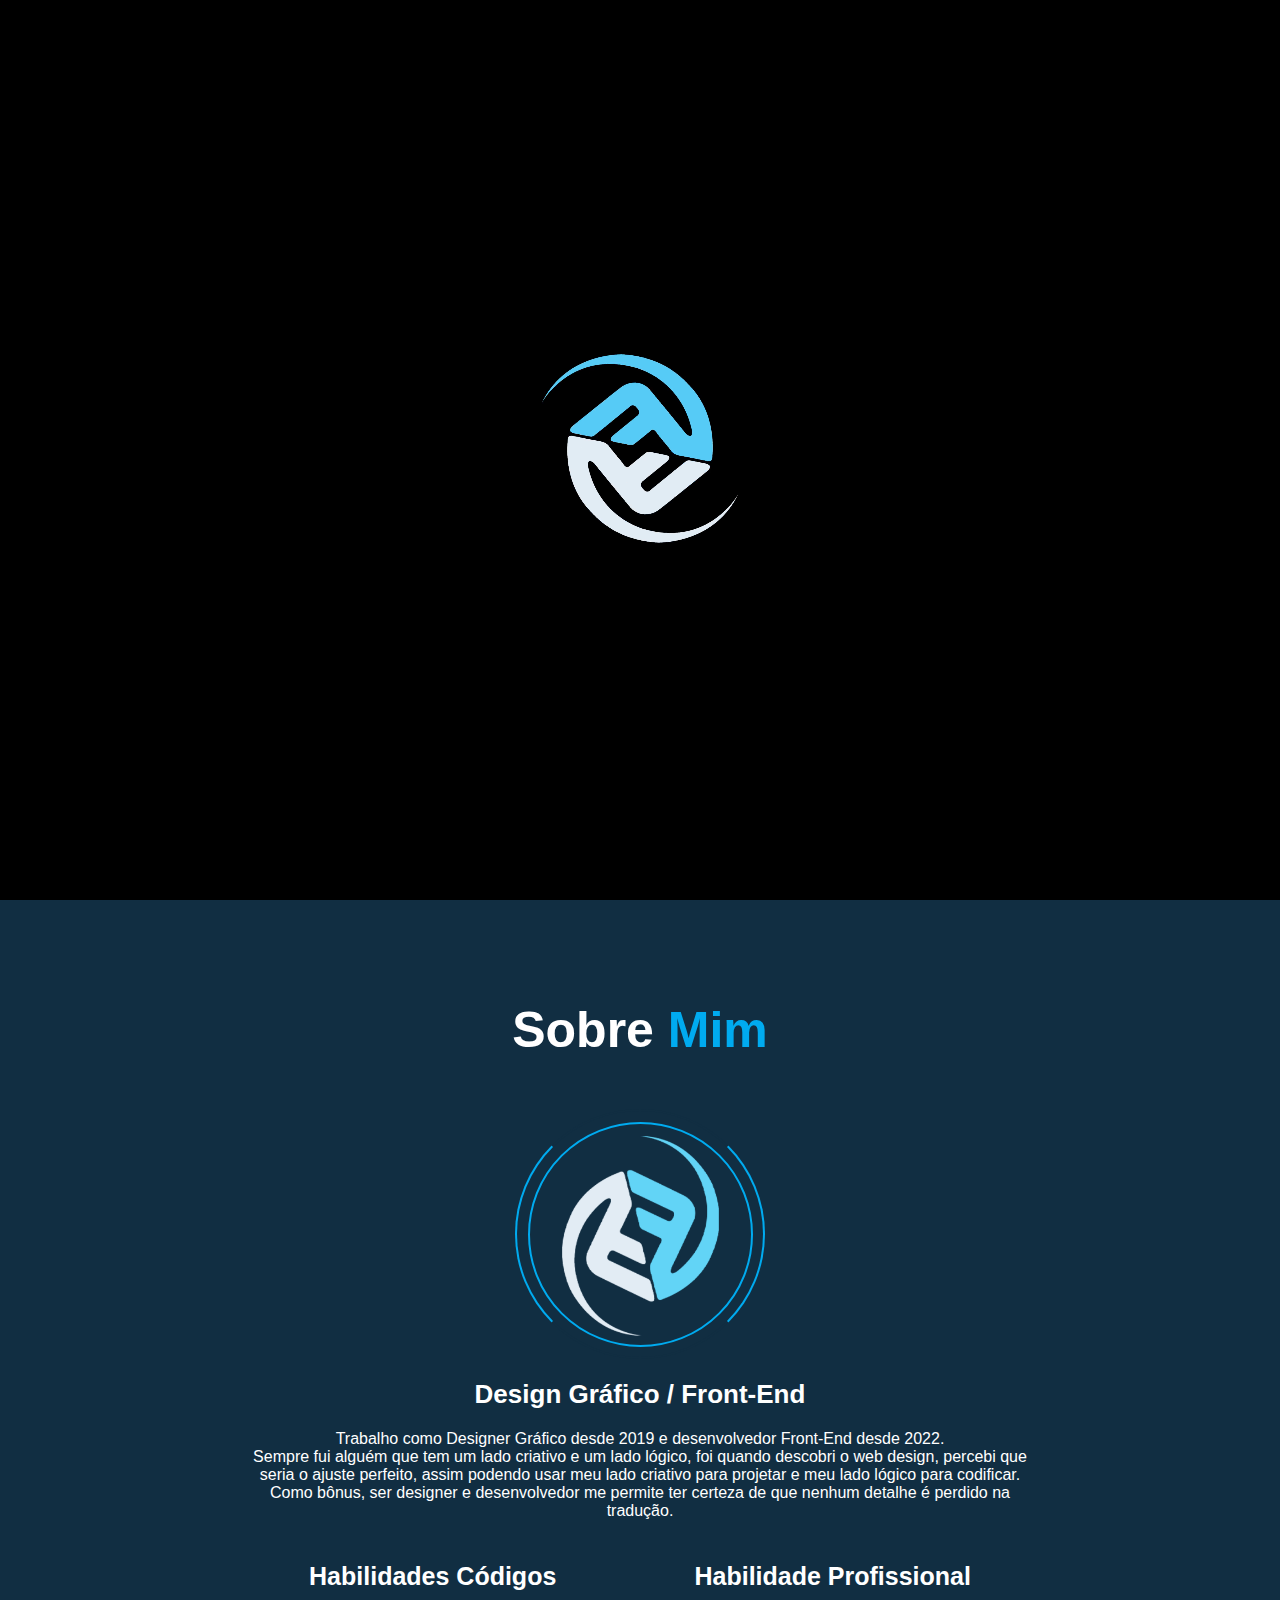
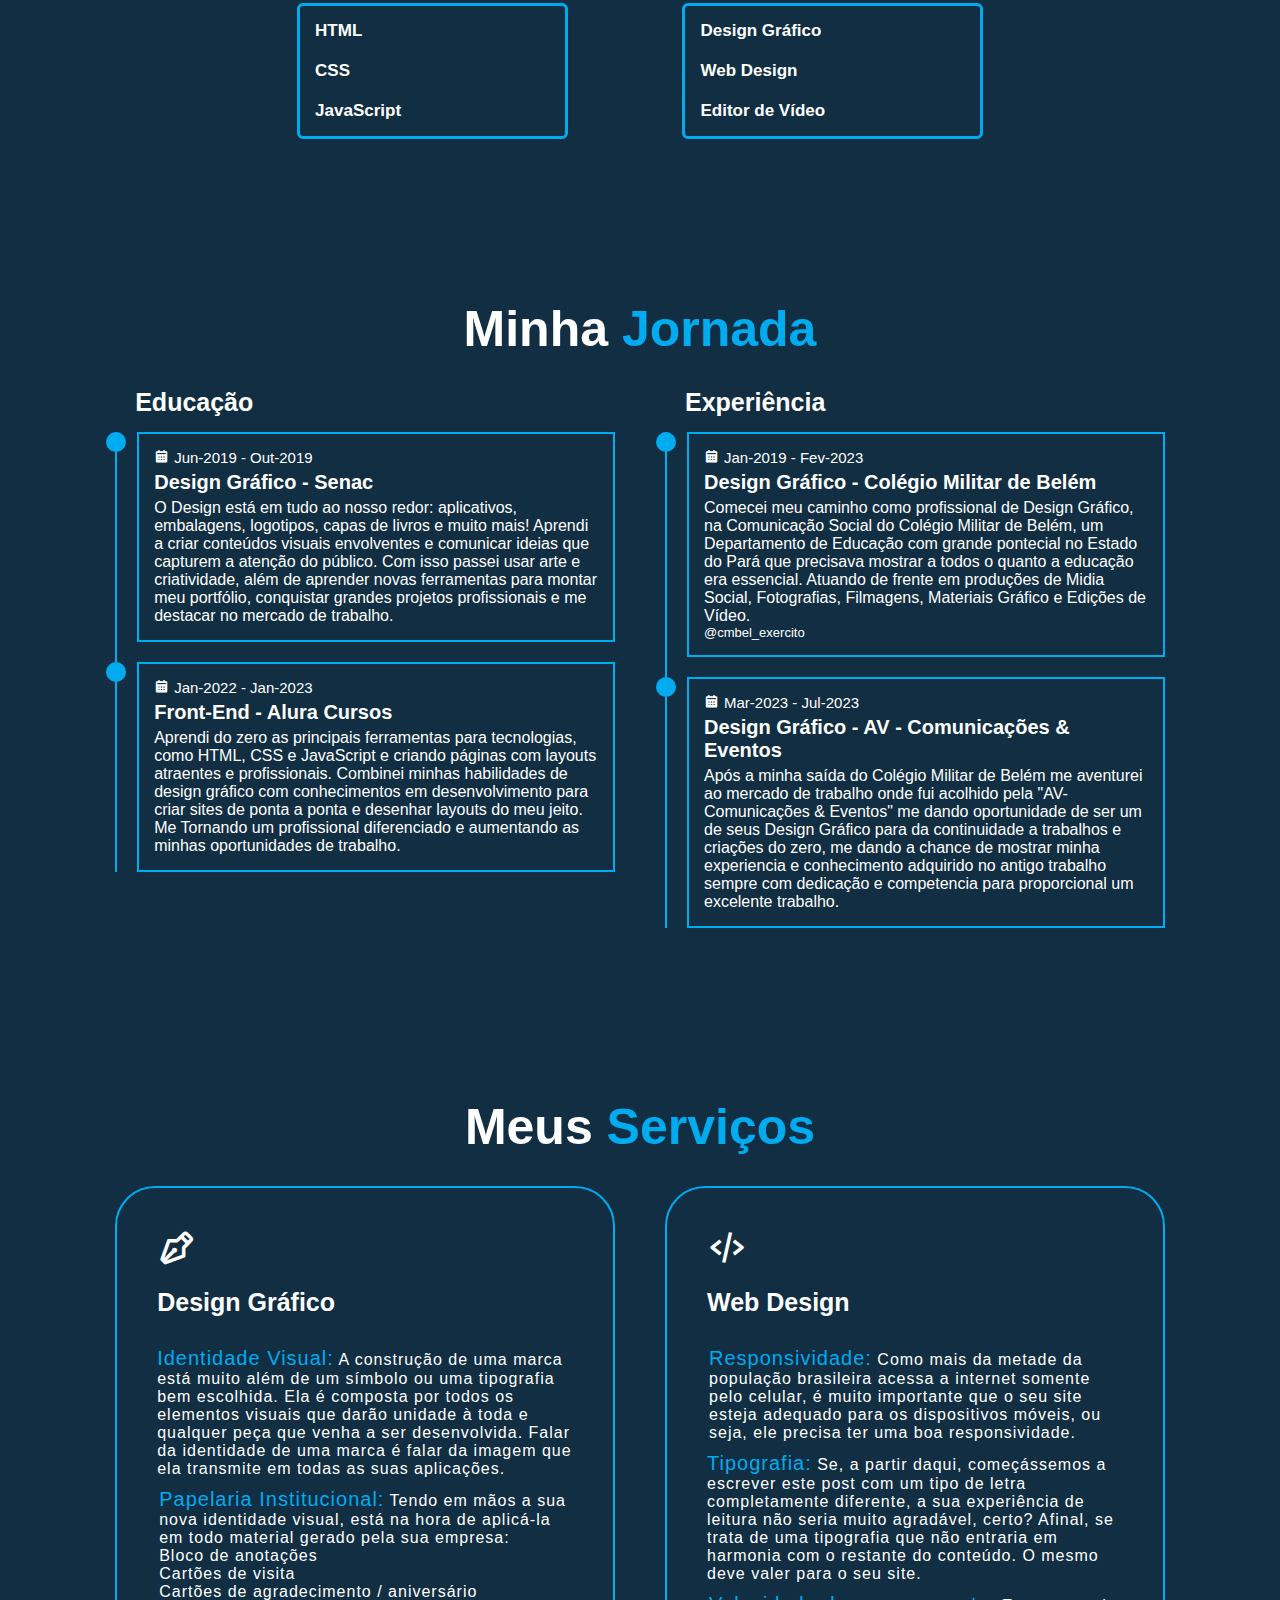
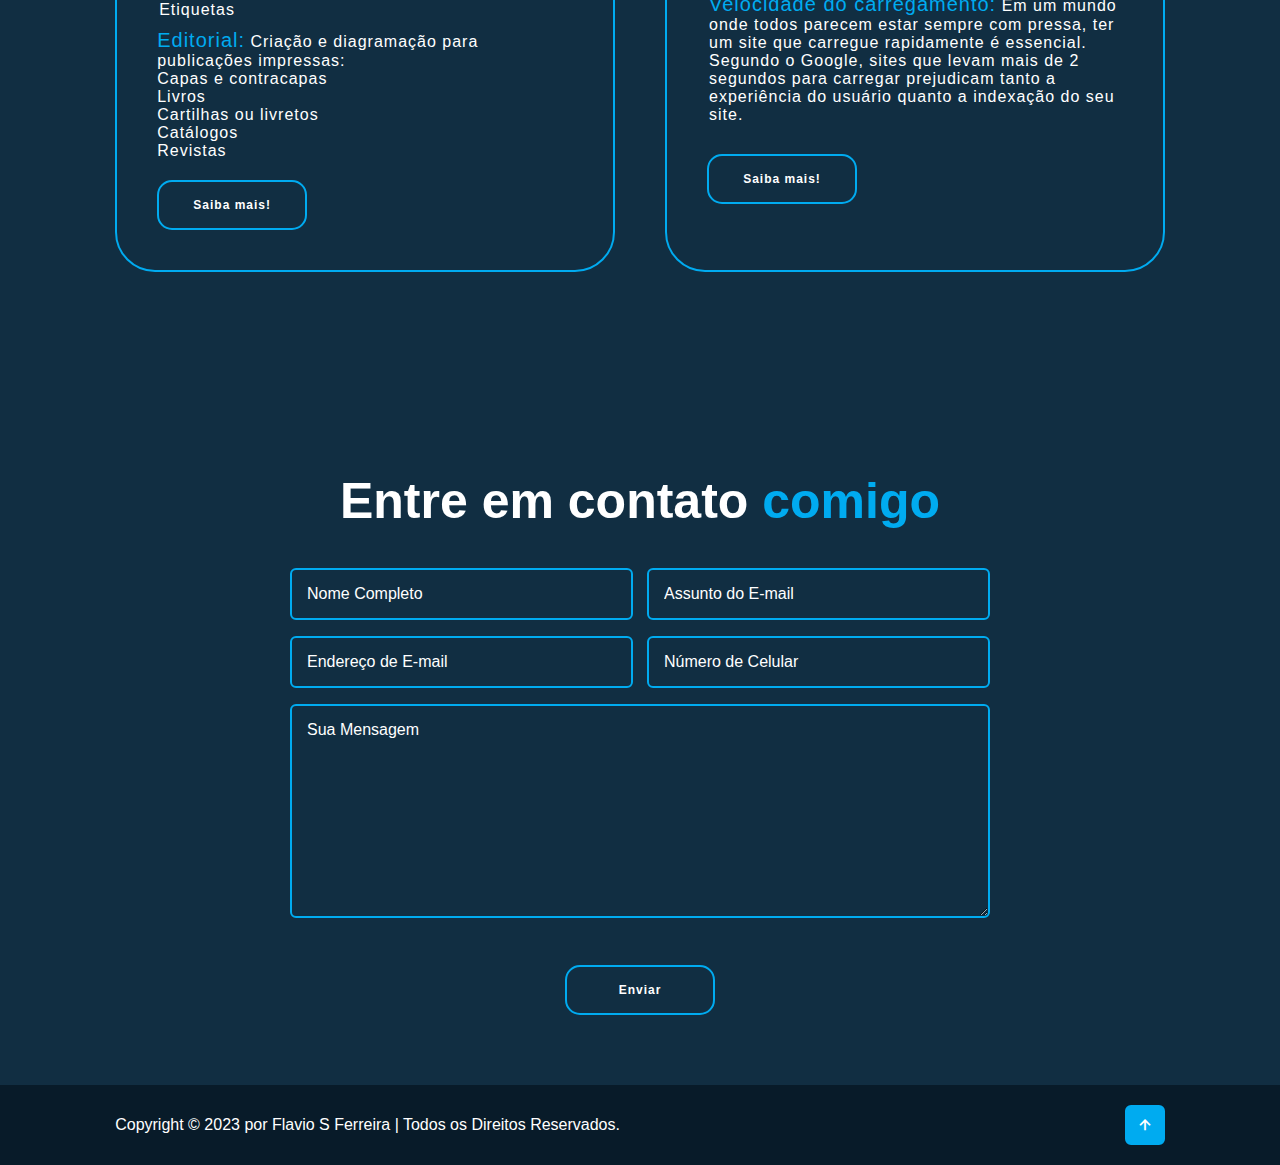
<file: index.html>
<!DOCTYPE html>
<html lang="en">

<head>
    <meta charset="UTF-8">
    <meta http-equiv="X-UA-Compatible" content="IE=edge">
    <meta name="viewport" content="width=device-width, initial-scale=1.0">
    <title>Flavio S Ferreira - Portfólio</title>

    <!-- style css -->
    <link rel="stylesheet" href="./style.css">

    <!-- box icons -->
    <link href='https://unpkg.com/boxicons@2.1.4/css/boxicons.min.css' rel='stylesheet'>

    <!-- icon pagina -->
    <link rel="apple-touch-icon" sizes="180x180" href="/apple-touch-icon.png">
    <link rel="icon" type="image/png" sizes="32x32" href="/favicon-32x32.png">
    <link rel="icon" type="image/png" sizes="16x16" href="/favicon-16x16.png">
    <link rel="manifest" href="site.webmanifest">

</head>

<body>

    <!-- Preloader -->

    <div id="preloader">
        <div class="inner">
            <video src="./video/animação-logo.mp4" autoplay muted></video>
        </div>
    </div>

    <!-- header design -->

    <header class="header" id="header">
        <a href="#"><img src="./images/logo.png" alt="" class="logo"></a>

        <div class="bx bx-menu" id="menu-icon"></div>

        <nav class="navbar">
            <a href="#home" class="active">Home</a>
            <a href="#sobre">Sobre</a>
            <a href="#educacion">Jornada</a>
            <a href="#services">Serviços</a>
            <a href="#contact">Contatos</a>
        </nav>
    </header>

    <!-- home section design -->

    <section class="home" id="home">
        <div class="home-content">
            <h1><span>Flavio </span>S Ferreira</h1>
            <div class="text-animate">
                <h3>Eu sou Design Gráfico<br>Front-End</h3>
            </div>

            <div class="btn-box">
                <a href="https://api.whatsapp.com/send?phone=5591984764993&text=Ol%C3%A1,%20vim%20conversar%20e%20saber%20mais%20sobre%20seu%20trabalho,%20vim%20atrav%C3%A9s%20de%20seu%20portf%C3%B3lio." target="_blank" class="btn">Vamos conversar?</a>
            </div>
        </div>
        <div class="home-sci">
            <a href="https://www.facebook.com/Flaviofjk" target="_blank"><i class='bx bxl-facebook'></i></a>
            <a href="https://www.instagram.com/_flaviosferreira_/" target="_blank"><i class='bx bxl-instagram' ></i></a>
            <a href="https://www.linkedin.com/in/flavio-ferreira-44081a260/" target="_blank"><i class='bx bxl-linkedin' ></i></a>
        </div>
    </section>

    <!-- sobre section design -->  
    <section class="sobre" id="sobre">
        <h2 class="heading">Sobre <span> Mim</span></h2>

        <div class="sobre-img">
            <img src="./images/sobre mim.png" alt="">
            <span class="circle-spin"></span>
        </div>

        <div class="sobre-content">
            <h3>Design Gráfico / Front-End</h3>
            <p>Trabalho como Designer Gráfico desde 2019 e desenvolvedor Front-End desde 2022.
                <br>Sempre fui alguém que tem um lado criativo e um lado lógico, foi quando descobri o web design, percebi que seria o ajuste perfeito, assim podendo usar meu lado criativo para projetar e meu lado lógico para codificar. Como bônus, ser designer e desenvolvedor me permite ter certeza de que nenhum detalhe é perdido na tradução.
            </p>
        
         <div class="skills-row">
            <div class="skills-column">
                <h3 class="title">Habilidades Códigos</h3>
            <div class="skills-box">
                <div class="skills-content">
                    <div class="progress">
                        <h3>HTML</h3>
                    </div>
                    <div class="progress">
                        <h3>CSS</h3>
                    </div>
                    <div class="progress">
                        <h3>JavaScript</h3>
                    </div>
                </div>
            </div>
            </div>
            
            <div class="skills-column">
                <h3 class="title">Habilidade Profissional</h3>
            <div class="skills-box">
                <div class="skills-content">
                    <div class="progress">
                        <h3>Design Gráfico </h3>
                    </div>

                    <div class="progress">
                        <h3>Web Design</h3>
                    </div>

                    <div class="progress">
                        <h3>Editor de Vídeo</h3>
                    </div>
                </div>
            </div>
            </div>
        </div>
        </div>
    </section>


    <!-- educação section design -->

    <section class="educacion" id="educacion">
        <h2 class="heading">Minha <span>Jornada</span></h2>

        <div class="educacion-row">

            <div class="educacion-column">
                <h3 class="title">Educação</h3>
                <div class="educacion-box">
                    <div class="educacion-content">
                        <div class="content">
                            <div class="yeah"><i class='bx bxs-calendar' ></i>Jun-2019 - Out-2019</div>
                            <h3>Design Gráfico - Senac</h3>
                            <p>O Design está em tudo ao nosso redor: aplicativos, embalagens, logotipos, capas de livros e muito mais! Aprendi a criar conteúdos visuais envolventes e comunicar ideias que capturem a atenção do público. Com isso passei usar arte e criatividade, além de aprender novas ferramentas para montar meu portfólio, conquistar grandes projetos profissionais e me destacar no mercado de trabalho.</p>
                        </div>
                    </div>

                    <div class="educacion-content">
                        <div class="content">
                            <div class="yeah"><i class='bx bxs-calendar' ></i>Jan-2022 - Jan-2023</div>
                            <h3>Front-End - Alura Cursos</h3>
                            <p>Aprendi do zero as principais ferramentas para tecnologias, como HTML, CSS e JavaScript e criando páginas com layouts atraentes e profissionais. Combinei minhas habilidades de design gráfico com conhecimentos em desenvolvimento para criar sites de ponta a ponta e desenhar layouts do meu jeito. Me Tornando um profissional diferenciado e aumentando as minhas oportunidades de trabalho.</p>
                        </div>
                    </div>
                </div>
            </div>

            <div class="educacion-column">
                <h3 class="title">Experiência</h3>
                <div class="educacion-box">
                    <div class="educacion-content">
                        <div class="content">
                            <div class="yeah"><i class='bx bxs-calendar' ></i>Jan-2019 - Fev-2023</div>
                            <h3>Design Gráfico - Colégio Militar de Belém</h3>
                            <p>Comecei meu caminho como profissional de Design Gráfico, na Comunicação Social do Colégio Militar de Belém, um Departamento de Educação com grande pontecial no Estado do Pará que precisava mostrar a todos o quanto a educação era essencial. 
                            Atuando de frente em produções de Midia Social, Fotografias, Filmagens, Materiais Gráfico e Edições de Vídeo.</p>
                            
                            <a class="cmbel" href="//www.instagram.com/cmbel_exercito/" target="_blank">@cmbel_exercito</a>
                        </div>
                    </div>

                    <div class="educacion-content">
                        <div class="content">
                            <div class="yeah"><i class='bx bxs-calendar' ></i>Mar-2023 - Jul-2023</div>
                            <h3>Design Gráfico - AV - Comunicações & Eventos</h3>
                            <p>Após a minha saída do Colégio Militar de Belém me aventurei ao mercado de trabalho onde fui acolhido pela "AV-Comunicações & Eventos" me dando oportunidade de ser um de seus Design Gráfico para da continuidade a trabalhos e criações do zero, me dando a chance de mostrar minha experiencia e conhecimento adquirido no antigo trabalho sempre com dedicação e competencia para proporcional um excelente trabalho.</p>
                        </div>
                    </div>
                </div>
            </div>
        </div>
    </section>

    <!-- serviços section design -->

    <section class="services" id="services">
        <h2 class="heading">Meus <span>Serviços</span></h2>
        <div class="container">
            <div class="services-list">
                <div>
                    <i class='bx bx-pen'></i>
                    <h2>Design Gráfico</h2>
                    <p class="idt-visual"><span>Identidade Visual:</span>
                        A construção de uma marca está muito além de um símbolo ou uma tipografia bem escolhida.
                        Ela é composta por todos os elementos visuais que darão unidade à toda e qualquer peça que venha a ser desenvolvida. Falar da identidade de uma marca é falar da imagem que ela transmite em todas as suas aplicações.</p>

                        <p class="papelaria"><span>Papelaria Institucional:</span>
                            Tendo em mãos a sua nova identidade visual, está na hora de aplicá-la em todo material gerado pela sua empresa:
                            <br>Bloco de anotações
                            <br>Cartões de visita
                            <br>Cartões de agradecimento / aniversário
                            <br>Etiquetas</p>

                        <p class="editorial"><span>Editorial:</span>
                            Criação e diagramação para publicações impressas:
                            <br>Capas e contracapas 
                            <br>Livros 
                            <br>Cartilhas ou livretos 
                            <br>Catálogos 
                            <br>Revistas</p>
                            
                    <a href="https://api.whatsapp.com/send?phone=5591984764993&text=Ol%C3%A1,%20vim%20conversar%20e%20saber%20mais%20sobre%20seu%20trabalho%20de%20Design%20Gr%C3%A1fico,%20vim%20atrav%C3%A9s%20de%20seu%20portf%C3%B3lio." target="_blank">Saiba mais!</a>
                </div>

                <div>
                    <i class='bx bx-code-alt' ></i>
                    <h2>Web Design</h2>
                    <p class="responsividade"><span>Responsividade:</span>
                    Como mais da metade da população brasileira acessa a internet somente pelo celular, é muito importante que o seu site esteja adequado para os dispositivos móveis, ou seja, ele precisa ter uma boa responsividade.</p>

                    <p class="tipografia"><span>Tipografia:</span>
                    Se, a partir daqui, começássemos a escrever este post com um tipo de letra completamente diferente, a sua experiência de leitura não seria muito agradável, certo? Afinal, se trata de uma tipografia que não entraria em harmonia com o restante do conteúdo. O mesmo deve valer para o seu site.</p>

                    <p class="velocidade"><span>Velocidade do carregamento:</span>
                    Em um mundo onde todos parecem estar sempre com pressa, ter um site que carregue rapidamente é essencial. Segundo o Google, sites que levam mais de 2 segundos para carregar prejudicam tanto a experiência do usuário quanto a indexação do seu site.</p>


                    <a href="https://api.whatsapp.com/send?phone=5591984764993&text=Ol%C3%A1,%20vim%20conversar%20e%20saber%20mais%20sobre%20seu%20trabalho%20de%20Web%20Design,%20vim%20atrav%C3%A9s%20de%20seu%20portf%C3%B3lio." target="_blank">Saiba mais!</a>
                </div>
            </div>
        </div>
    </section>


    <!-- contato section design -->

    <section class="contact" id="contact">
        <h2 class="heading">Entre em contato <span>comigo</span></h2>

        <form action="https://formsubmit.co/flaviodevdesigner@gmail.com" method="POST">
            <input type="hidden" name="_next" value="http://flaviosferreira.info/obrigado.html">
            <div class="input-box">
                <div class="input-field">
                    <input type="text" name="name" placeholder="Nome Completo" autocomplete="off" required>
                    <span class="focus"></span>

                </div>
                <div class="input-field">
                    <input type="text" name="orçamento" placeholder="Assunto do E-mail" required>
                    <span class="focus"></span>
                </div>
            </div>

            <div class="input-box">
                <div class="input-field">
                    <input type="email" name="email" placeholder="Endereço de E-mail" autocomplete="off" required>
                    <span class="focus"></span>
                </div>

                <div class="input-field">
                    <input type="number" name="number" placeholder="Número de Celular" autocomplete="off" required>
                    <span class="focus"></span>
                </div>
            </div>

            <div class="textarea-field">
                <textarea name="mensagem" id="mensagem" cols="30" rows="10" placeholder="Sua Mensagem" required></textarea>
                <span class="focus"></span>
            </div>

            <div class="btn-box btns">
                <button type="submit" class="btn">Enviar</button>
            </div>
            
        </form>

    </section>

    <!-- footer design -->

    <footer class="footer">
        <div class="footer-text">
            <p>Copyright &copy; 2023 por Flavio S Ferreira | Todos os Direitos Reservados.</p>
        </div>

        <div class="footer-iconTop">
            <a href="#"><i class='bx bx-up-arrow-alt'></i></a>
        </div>
    </footer>

    <script src="https://cdnjs.cloudflare.com/ajax/libs/jquery/3.7.1/jquery.min.js" integrity="sha512-v2CJ7UaYy4JwqLDIrZUI/4hqeoQieOmAZNXBeQyjo21dadnwR+8ZaIJVT8EE2iyI61OV8e6M8PP2/4hpQINQ/g==" crossorigin="anonymous" referrerpolicy="no-referrer"></script>
    <script>
        setTimeout(function(){
    $('#preloader').fadeToggle();
}, 1000);
    </script>

    <script src="./script.js"></script>
</body>

</html>
</file>
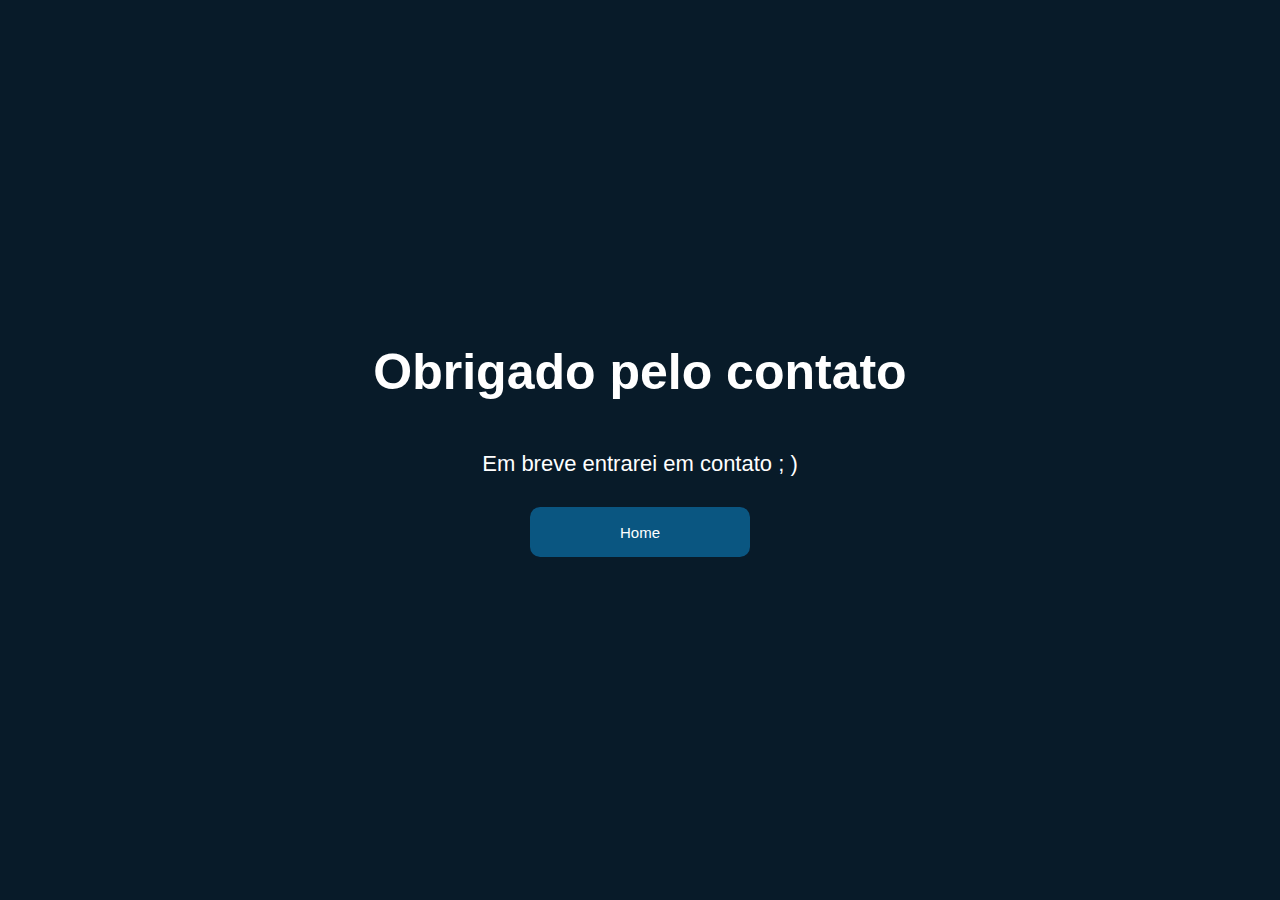
<file: obrigado.html>
<!DOCTYPE html>
<html lang="en">
<head>
    <meta charset="UTF-8">
    <meta name="viewport" content="width=device-width, initial-scale=1.0">
    <link rel="stylesheet" href="./style.css">
    <title>Flavio S Ferreira - Obrigado</title>
</head>
<body class="main">
    <h1 class="text">Obrigado pelo contato</h1>
    <p class="paragrafo">Em breve entrarei em contato ; )</p>
    <a href="./index.html"><button class="glow-on-hover" type="button">Home</button></a>
</body>
</html>
</file>
<file: style.css>
@import url('https://fonts.googleapis.com/css2?family=Roboto:ital,wght@0,100;0,300;0,400;0,500;0,700;0,900;1,100;1,300;1,400;1,500;1,700;1,900&display=swap');


* {
    margin: 0;
    padding: 0;
    box-sizing: border-box;
    text-decoration: none;
    border: none;
    outline: none;
    scroll-behavior: smooth;
    font-family: 'Montserrat', sans-serif;
    ::selection{
        color: var(--text-white);
        background: var(--main-cor);
    }
}

:root {
    --fdireita: #8ED3F4;
    --fesquerdar: #E4EBF2;
    --fundo-logo: rgb(17, 46, 66);
    --fundo-body: #081b29;
    --text-black: #140013;
    --text-white: #fff;
    --main-cor: #00abf0;
    --degarde: linear-gradient(to right, #081b29 , #3f606e);
    --degradeRGB: background: linear-gradient(45deg, #ff0000, #ff7300, #fffb00, #48ff00, #00ffd5, #002bff, #7a00ff, #ff00c8, #ff0000);
}

html{
    font-size: 62.5%;
    overflow-x: hidden;
}

html::-webkit-scrollbar{
    width: .8rem;
}
html::-webkit-scrollbar-track{
    background: transparent;
}
html::-webkit-scrollbar-thumb{
    background-color: var(--main-cor);
    border-radius: 5rem;
    transition: all 0.5s ease-in-out;
}

body {
    background: var(--fundo-logo);
    color: var(--text-white);
}



/* Inicio Style Header aqui */

#preloader { 
    width: 100%;
    height: 100%;
    position: fixed;
    top: 0;
    left: 0;
    z-index: 999;
    overflow: hidden;
    background: black;
}

.inner {
    position: absolute;
    top: 50%;
    left: 50%;
    transform: translate(-50%, -50%);
}

.inner video::before, .inner video::after {
    content: '';
    width: inherit;
    height: inherit;
    position: absolute;
    opacity: 0;
}

.inner video {
    width: 50rem;
    height: 50rem;
}

.header {
    position: fixed;
    top: 0;
    left: 0;
    width: 100%;
    padding: 2rem 9%;
    background: transparent;
    display: flex;
    justify-content: space-between;
    align-items: center;
    z-index: 100;
    transition: .3s;
}

.header.sticky {
    background: rgba(17, 46, 66, .9);
}

.header .logo{
    width: 5rem;
}

.header .navbar a{
    font-size: 1.7rem;
    color: var(--text-white);
    font-weight: 500;
    margin-left: 3.5rem;
    transition: .3s;
}

.header .navbar a:hover, .header .navbar a.active{
    color: var(--main-cor);
}

.header #menu-icon {
    font-size: 3.6rem;
    color: var(--text-white);
    cursor: pointer;
    display: none;
}

/* Fim Style Header aqui */

/* Inicio Style Home aqui */

section {
    min-height: 100vh;
    padding: 10rem 9% 2rem;
}


.home {    
    display: flex;
    align-items: center;
    padding: 0 9%;
    background: url('./images/home\ sem\ fundo.png') no-repeat;
    background-size: cover;
    background-position: center;
}

.home .home-content {
    max-width: 100rem;
}

.home-content h1 {
    font-size: 5.6rem;
    font-weight: 700;
    line-height: 1.3;
}

.home-content h1 span {
    color: var(--main-cor);
}

.home-content .text-animate {
    background: 50% 100% / 50% 50% no-repeat
    radial-gradient(ellipse at bottom, #fff, transparent, transparent);
    -webkit-background-clip: text;
    background-clip: text;
    color: transparent;
    font-size: 5rem;
    animation: reveal 3000ms ease-in-out forwards 200ms, glow 2500ms linear infinite 2000ms;
}

@keyframes reveal {
    80%{
      letter-spacing: 8px;
    }
    100% {
      background-size: 300% 300%;
    }
  }
  @keyframes glow {
    40% {
      text-shadow: 0 0 8px #fff;
    }
  }


.btn-box {
    position: relative;
    display: flex;
    justify-content: space-between;
    width: 34.5rem;
    height: 5rem;
    margin-top: 2rem;
}

.btn-box .btn{
    position: relative;
    display: inline-flex;
    justify-content: center;
    align-items: center;
    width: 15rem;
    height: 100%;
    border: .2rem solid var(--main-cor);
    border-radius: 1.5rem;
    font-size: 1.2rem;
    font-weight: 800;
    letter-spacing: .1rem;
    color: var(--text-white);
    z-index: 1;
    overflow: hidden;
    transition: .5s;
    background: transparent;
}

.btn-box .btn::before {
    content: '';
    position: absolute;
    top: 0;
    left: 0;
    width: 0%;
    height: 100%;
    background: var(--main-cor);
    z-index: -1;
    transition: .5s;
}

.btn-box .btn:hover::before {
    width: 100%;
}

.home-sci {
    position: absolute;
    bottom: 4rem;
    width: 170px;
    display: flex;
    justify-content: space-between;
}

.home-sci a {
    position: relative;
    display: inline-flex;
    justify-content: center;
    align-items: center;
    width: 40px;
    height: 40px;
    background: transparent;
    border: .2rem solid var(--main-cor);
    border-radius: 50%;
    font-size: 20px;
    color: var(--text-white);
    z-index: 1;
    overflow: hidden;
}

.home-sci a::before {
    content: '';
    position: absolute;
    top: 0;
    left: 0;
    width: 0%;
    height: 100%;
    background: var(--main-cor);
    z-index: -1;
    transition: .5s;
}

.home-sci a:hover::before {
    width: 100%;
}

/* Fim Style Home aqui */


/* Inicio Style Sobre aqui */


.sobre {
    display: flex;
    justify-content: center;
    align-items: center;
    flex-direction: column;
    gap: 2rem;
    padding-bottom: 6rem;
}

.heading {
    font-size: 5rem;
    margin-bottom: 3rem;
    text-align: center;
}
span {
    color: var(--main-cor);
}

.sobre-img {
    position: relative;
    width: 25rem;
    height: 25rem;
    border-radius: 50%;
    display: flex;
    justify-content: center;
    align-items: center;
}

.sobre-img img {
    width: 90%;
    border-radius: 50%;
    border: .2rem solid var(--main-cor);
}

.sobre-img .circle-spin {
    position: absolute;
    top: 50%;
    left: 50%;
    transform: translate(-50%, -50%) rotate(0);
    width: 100%;
    height: 100%;
    border-radius: 50%;
    border-top: .2rem solid #112e42;
    border-bottom: .2rem solid #112e42;
    border-left: .2rem solid  var(--main-cor);
    border-right: .2rem solid var(--main-cor);
    animation: sobreSpinner 8s linear infinite;
}

.sobre-content {
    text-align: center;
}

.sobre-content h3 {
    font-size: 2.6rem;
}

.sobre-content p {
    width: 80rem;
    font-size: 1.6rem;
    margin: 2rem 0 3rem;
}

.btn-box.btns {
    display: inline-block;
    width: 15rem;
}

.btn-box.btns a {
    background: transparent;
}

.skills {
    min-height: auto;
    padding-bottom: 7rem;
}

.skills-column .title {
    font-size: 2.5rem;
    margin: 1.2rem;
}

.skills-row {
    display: flex;
    justify-content: space-around;
}

.skills-box .skills-content {
    position: relative;
    border: .3rem solid var(--main-cor);
    border-radius: .6rem;
    padding: .5rem 1.5rem;
    z-index: 1;
    overflow: hidden;
}

.skills-box .skills-content::before{
    content: '';
    position: absolute;
    top: 0;
    left: 0;
    width: 0%;
    height: 100%;
    background: var(--main-cor);
    z-index: -1;
    transition: .5s;
}

.skills-box .skills-content:hover::before{
    width: 100%;
}


.skills-content .progress {
    padding: 1rem 0;
}

.skills-content .progress h3 {
    font-size: 1.7rem;
    display: flex;
    justify-content: space-between;
}
.skills-content .progress h3 span {
    color: var(--text-white);
}

/* fim Style Sobre aqui */

/* Inicio Style Educação aqui */

.educacion {
    display: flex;
    justify-content: center;
    align-items: center;
    flex-direction: column;
    min-height: auto;
    padding-bottom: 5rem;
}

.educacion .educacion-row{
    display: flex;
    flex-wrap: wrap;
    gap: 5rem;
}

.educacion-row .educacion-column {
    flex: 1 1 40rem;
}

.educacion-column .title {
    font-size: 2.5rem;
    margin: 0 0 1.5rem 2rem;
}

.educacion-column .educacion-box {
    border-left: .2rem solid var(--main-cor) ;
}

.educacion-box .educacion-content {
    position: relative;
    padding-left: 2rem;
}
.educacion-box .educacion-content::before {
    content: '';
    position: absolute;
    top: 0;
    left: -1.1rem;
    width: 2rem;
    height: 2rem;
    background: var(--main-cor);
    border-radius: 50%;   
}

.educacion-content .content {
    position: relative;
    padding: 1.5rem;
    border: .2rem solid var(--main-cor);
    margin-bottom: 2rem;
    overflow: hidden;
}

.educacion-content .content::before {
    content: '';
    position: absolute;
    top: 0;
    left: 0;
    width: 0%;
    height: 100%;
    background: var(--main-cor);
    opacity: .5;
    z-index: -1;
    transition: .8s;  
}

.educacion-content .content:hover::before {
    width: 100%;
}


.educacion-content .content .yeah {
    font-size: 1.5rem;
    color: var(--text-white);
    padding-bottom: .5rem;
}

.educacion-content .content .yeah i {
    padding-right: .5rem;
}

.educacion-content .content h3 {
    font-size: 2rem;
}
.educacion-content .content p {
    font-size: 1.6rem;
    padding-top: .5rem;
}

.educacion-content .content a {
    font-size: 1.3rem;
    text-decoration: none;
    color: var(--text-white);
}

/* Fim style Educação aqui */


/* Inicio style services aqui */

.services {
    display: flex;
    justify-content: center;
    align-items: center;
    flex-direction: column;
    min-height: auto;
    padding-bottom: 10rem;
    background: #112e42;
}


.services-list {
    display: flex;
    justify-content: space-between;
    gap: 5rem;
}

.services-list div {
    width: 100%;
    position: relative;
    padding: 4rem;
    font-size: 1.4rem;
    border-radius: 4rem;
    border: .2rem solid var(--main-cor);
    overflow: hidden;
}

/* .services-list div::before{
    content: '';
    position: absolute;
    top: 0;
    left: 0;
    width: 0%;
    height: 100%;
    background: var(--main-cor);
    z-index: -1;
    transition: .5s;
    opacity: .5;
} */

.services-list div:hover::before {
    width: 100%;
}

.services-list div i {
    font-size: 4rem;
}

.services-list div h2 {
    font-size: 2.5rem;
    padding: 2rem 0;
}

.services-list div p {
    font-size: 1.6rem;
    letter-spacing: .1rem;
}

.services-list div .idt-visual {
    margin: 1rem 0 .2rem;
}

.services-list div .idt-visual span{
    font-size: 2rem;
}
.services-list div .papelaria {
    margin: 1rem .2rem;
}

.services-list div .papelaria span {
    font-size: 2rem;
}

.services-list div .editorial span {
    font-size: 2rem;
}

.services-list div .responsividade span {
    font-size: 2rem;
}
.services-list div .tipografia span {
    font-size: 2rem;
}
.services-list div .velocidade span {
    font-size: 2rem;
}

.services-list div .responsividade {
    margin: 1rem .2rem;
}

.services-list div .velocidade {
    margin: 1rem .2rem;
}

.services-list div a{
    position: relative;
    display: inline-flex;
    justify-content: center;
    align-items: center;
    width: 15rem;
    height: 5rem;
    margin-top: 2rem;
    border: .2rem solid var(--main-cor);
    border-radius: 1.5rem;
    font-size: 1.2rem;
    font-weight: 800;
    letter-spacing: .1rem;
    color: var(--text-white);
    z-index: 1;
    overflow: hidden;
    transition: .5s;
}

.services-list div a::before {
    content: '';
    position: absolute;
    top: 0;
    left: 0;
    width: 0%;
    height: 100%;
    background: var(--main-cor);
    z-index: -1;
    transition: .5s;
}

.services-list div a:hover::before {
    width: 100%;
}




/* Inicio style contatos aqui */

.contact {
    min-height: auto;
    padding-bottom: 7rem;
}

.contact form {
    max-width: 70rem;
    margin: 0 auto;
    text-align: center;
}

.contact form .input-box{
    position: relative;
    display: flex;
    justify-content: space-between;
    flex-wrap: wrap;
}

.contact form .input-box .input-field {
    position: relative;
    width: 49%;
    margin: .8rem 0;
}


.contact form .input-box .input-field input, .contact form .textarea-field textarea {
    width: 100%;
    height: 100%;
    padding: 1.5rem;
    font-size: 1.6rem;
    color: var(--text-white);
    background: transparent;
    border-radius: .6rem;
    border: .2rem solid var(--main-cor);
}

.contact form .input-box .input-field input::placeholder,
.contact form .textarea-field textarea::placeholder {
    color: var(--text-white);
}

.contact form .focus {
    position: absolute;
    top: 0;
    left: 0;
    width: 0%;
    height: 100%;
    background: var(--main-cor);
    opacity: .5;
    border-radius: .6rem;
    z-index: -1;
    transition: .5s;
}

.contact form .input-box .input-field input:focus~.focus,
.contact form .input-box .input-field input:valid~.focus,
.contact form .textarea-field textarea:focus~.focus,
.contact form .textarea-field textarea:valid~.focus {
    width: 100%;
}

.contact form .textarea-field {
    position: relative;
    margin: .8rem 0 2.7rem;
    display: flex;
}

.contact form .textarea-field .textarea {
    resize: none;
}

.contact form .btn-box.btns .btn {
    cursor: pointer;
}

.footer {
    display: flex;
    justify-content: space-between;
    align-items: center;
    flex-wrap: wrap;
    padding: 2rem 9%;
    background: var(--fundo-body);
}

.footer-text p {
    font-size: 1.6rem;
}

.footer-iconTop a {
    position: relative;
    display: inline-flex;
    justify-content: center;
    align-items: center;
    align-items: center;
    padding: .8rem;
    background: var(--main-cor);
    border: .2rem solid var(--main-cor);
    border-radius: .6rem;
    scroll-behavior: smooth;
}

.footer-iconTop a i {
    font-size: 2rem;
    color: var(--text-white);
    scroll-behavior: smooth;
}


/* Responsividade */

@media (max-width: 1200px) {
    html {
        font-size: 55%;
    }
}

@media (max-width: 991px){
    .header {
        padding: 2rem 4%;
    }

    section {
        padding: 10rem 4% 2rem;
    }

    .home {
        padding: 0 4%;
    }


    .footer {
        padding: 2rem 4%;
    }

}

@media (max-width: 768px){
    .header {
        background: var(--fundo-logo);
    }

    .header #menu-icon {
        display: block;
    }

    .navbar {
        position: absolute;
        top: 100%;
        left: -100%;
        width: 100%;
        padding: 1rem 4%;
        background: var(--fundo-logo);
        box-shadow: 0 .5rem 1rem rgba(0, 0, 0, .2);
        transition: .25s ease;
        transition-delay: .25s;
    }

    .navbar.active {
        left: 0;
        transition-delay: 0s;
    }

    .navbar a {
        display: block;
        font-size: 2rem;
        margin: 3rem 0;
        text-align: center;
    }

    .home {
        background: none;
        justify-content: center;
        text-align: center;
    }
    .home-content .text-animate {
        width: auto;
        font-size: 3rem;
    }
    .btn-box {
        justify-content: center;
        width: auto;
    }
}

@media (max-width: 520px) {
    html{
        font-size: 50%;
    }
    .home-content h1 {
        display: flex;
        flex-direction: column;
    }

    .home-content .text-animate{
        font-size: 3rem;
    }

    .home-sci {
        width: 160px;
    }

    .home-sci a {
        width: 38px;
        height: 38px;
    }

    .sobre-content {
        width: 40rem;
    }

    .sobre-content p {
        width: 40rem;
    }

    .skills-row {
        display: flex;
        flex-direction: column;
    }

    .services-list {
        display: flex;
        flex-direction: column;
    }
}

@media (max-width: 460px) {
    .home-content h1 {
        font-size: 6rem;
    }

    .home-content .text-animate{
        font-size: 3rem;
    }

    .contact form .input-box .input-field {
        width: 100%;
    }

    .footer {
        flex-direction: column-reverse;
    }

    .footer p {
        margin-top: 2rem;
        font-size: 1.5rem;
        text-align: center;
    }

    .skills-content .progress h3 {
        align-items: center;
        text-align: center;
        justify-content: center;
    }
}

@media (max-width: 320px) {
    .home-content h1 {
        font-size: 6rem;
    }

    .skills-box .skills-content{
        width: 30rem;
        left: 5rem;
    }

    .skills-content .progress h3 {
        align-items: center;
        text-align: center;
        justify-content: center;
    }

    .footer p {
        font-size: 1.7rem;
        text-align: center;
    }

}


@keyframes sobreSpinner {
     100% {
        transform: translate(-50%, -50%) rotate(360deg);
     }
}



/* Page Obrigado por entrar em contato */

.main {
    display: flex;
    align-items: center;
    justify-content: center;
    min-height: 100vh;
    background: var(--fundo-body);
    flex-direction: column;
}

.main .text {
    font-size: 5rem;
    color: var(--text-white);
    margin-bottom: 5rem;
}

.main .paragrafo {
    font-size: 2.2rem;
    color: var(--text-white);
    margin-bottom: 3rem;
}

.glow-on-hover {
    width: 220px;
    height: 50px;
    border: none;
    outline: none;
    color: #fff;
    background: var(--text-black);
    cursor: pointer;
    position: relative;
    z-index: 0;
    border-radius: 10px;
    font-size: 1.5rem;
}

.glow-on-hover:before {
    content: '';
    background: linear-gradient(45deg, #ff0000, #ff7300, #fffb00, #48ff00, #00ffd5, #002bff, #7a00ff, #ff00c8, #ff0000);
    position: absolute;
    top: -2px;
    left:-2px;
    background-size: 400%;
    z-index: -1;
    filter: blur(5px);
    width: calc(100% + 4px);
    height: calc(100% + 4px);
    animation: glowing 20s linear infinite;
    opacity: 0;
    transition: opacity .3s ease-in-out;
    border-radius: 10px;
}

.glow-on-hover:active {
    color: #000
}

.glow-on-hover:active:after {
    background: transparent;
}

.glow-on-hover:hover:before {
    opacity: 1;
}

.glow-on-hover:after {
    z-index: -1;
    content: '';
    position: absolute;
    width: 100%;
    height: 100%;
    background: rgba(0, 171, 240, 0.5);
    left: 0;
    top: 0;
    border-radius: 10px;
}

@keyframes glowing {
    0% { background-position: 0 0; }
    50% { background-position: 400% 0; }
    100% { background-position: 0 0; }
}
</file>
